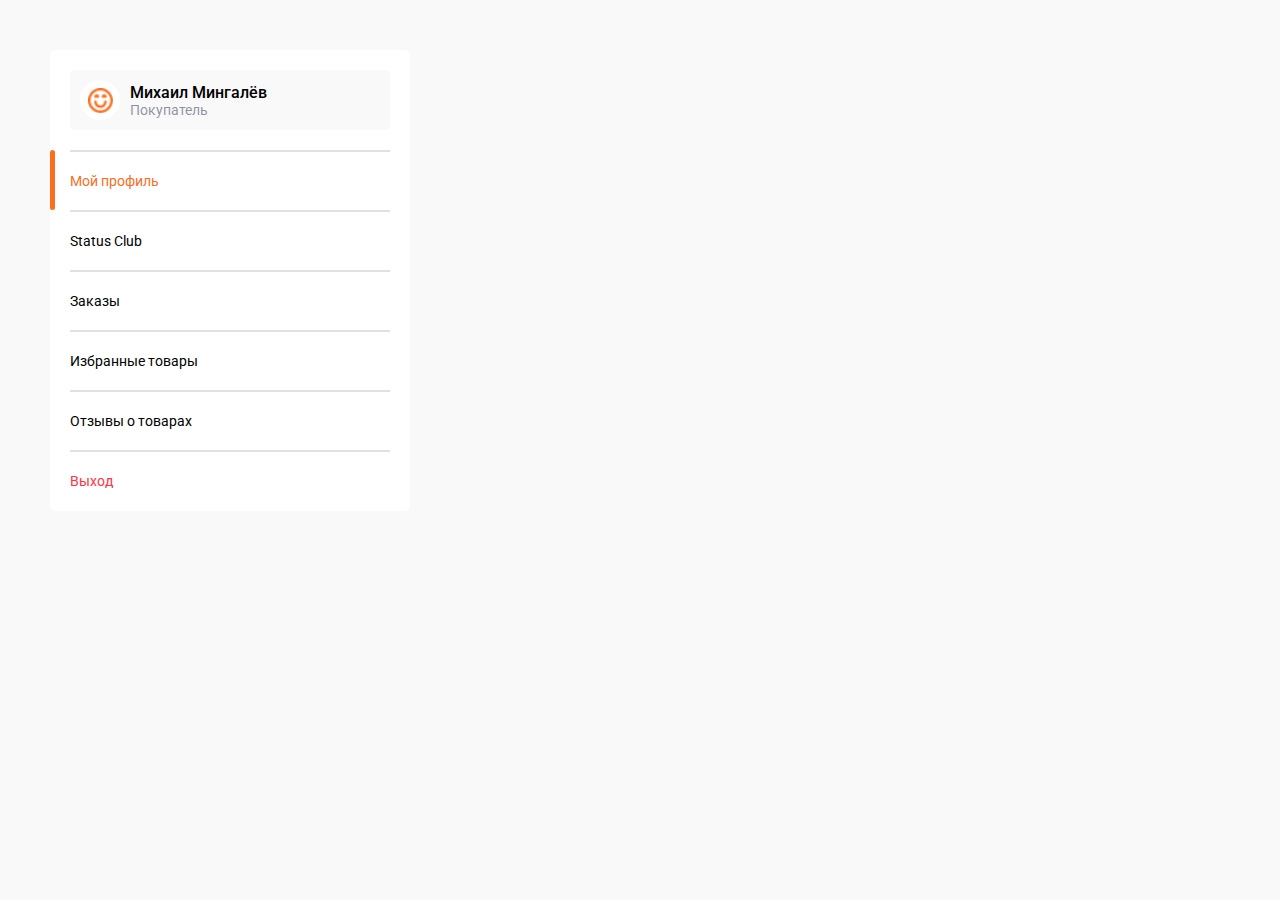
<file: 02_Week_1/2frame/index.html>
<!DOCTYPE html>
<html lang="en">
<head>
    <meta charset="UTF-8">
    <meta name="viewport" content="width=device-width, initial-scale=1.0">
    <link rel="preconnect" href="https://fonts.googleapis.com%22%3E/">
    <link rel="preconnect" href="https://fonts.gstatic.com/" crossorigin>
    <link href="https://fonts.googleapis.com/css2?family=Roboto:ital,wght@0,100;0,300;0,400;0,500;0,700;0,900;1,100;1,300;1,400;1,500;1,700;1,900&display=swap" rel="stylesheet">
    <link rel="stylesheet" href="style.css">
    <title>Document</title>
</head>
<body>
    <section class="mini_vers">
        <div class="mini_name">
            <div class="mini_img_place">
                <img class="mini_img" src="img/Icon.png" alt="img logo">
            </div>
            <div class="mini_akk">
                <p class="mini_fio roboto-medium">Михаил Мингалёв</p>
                <p class="mini_role roboto-regular">Покупатель</p>
            </div>
        </div>
        <div class="mini_flex_button">
            <div class="mini_flex_profile">
                <div class="mini_line"></div>
                <button class="mini_profile roboto-regular">Мой профиль</button>
            </div>
            <button class="mini_button roboto-regular">Status Club</button>
            <button class="mini_button roboto-regular">Заказы</button>
            <button class="mini_button roboto-regular">Избранные товары</button>
            <button class="mini_button roboto-regular">Отзывы о товарах</button>
            <button class="mini_red roboto-regular">Выход</button>
        </div>
    </section>
</body>
</html>
</file>
<file: 02_Week_1/2frame/style.css>
*{
    padding: 0;
    margin: 0;
}

.roboto-thin{
    font-family: "Roboto", sans-serif;
    font-weight: 100;
    font-style: normal;
}
.roboto-light{
    font-family: "Roboto", sans-serif;
    font-weight: 300;
    font-style: normal;
}
.roboto-regular{
    font-family: "Roboto", sans-serif;
    font-weight: 400;
    font-style: normal;
}
.roboto-medium{
    font-family: "Roboto", sans-serif;
    font-weight: 500;
    font-style: normal;
}
.roboto-bold{
    font-family: "Roboto", sans-serif;
    font-weight: 700;
    font-style: normal;
}
.roboto-black{
    font-family: "Roboto", sans-serif;
    font-weight: 900;
    font-style: normal;
}
.roboto-thin-italic{
    font-family: "Roboto", sans-serif;
    font-weight: 100;
    font-style: italic;
}
.roboto-light-italic{
    font-family: "Roboto", sans-serif;
    font-weight: 300;
    font-style: italic;
}
.roboto-regular-italic{
    font-family: "Roboto", sans-serif;
    font-weight: 400;
    font-style: italic;
}
.roboto-medium-italic{
    font-family: "Roboto", sans-serif;
    font-weight: 500;
    font-style: italic;
}
.roboto-bold-italic{
    font-family: "Roboto", sans-serif;
    font-weight: 700;
    font-style: italic;
}
.roboto-black-italic{
    font-family: "Roboto", sans-serif;
    font-weight: 900;
    font-style: italic;
}

body{
    width: 100%;
    height: 100%;
    background: #F9F9FA;
}
.mini_vers{
    margin: 50px 0 0 50px;
    width: 360px;
    height: 441px;
    background: white;
    border-radius: 5px;
    padding-top: 20px;
}
.mini_name{
    width: 320px;
    height: 60px;
    background: #F9F9FA;
    border-radius: 5px;
    display: flex;
    align-items: center;
    font-size: 14px;
    margin:0 20px 20px 20px;
}
.mini_img_place{
    width: 40px;
    height: 40px;
    background: white;
    border-radius: 20px;
    display: flex;
    align-items: center;
    justify-content: center;
    margin: 10px;
}
.mini_img{
    width: 25px;
}
.mini_akk{
    display: flex;
    flex-direction: column;
    justify-content: space-between;
}
.mini_fio{
    font-size: 16px;
}
.mini_role{
    color: #1C294D80;
}
.mini_flex_button{
    display: flex;
    flex-direction: column;
}
.mini_button,.mini_red,.mini_profile{
    width: 320px;
    height: 60px;
    border: 0;
    border-top: 2px solid #2A3D4826;
    margin: 0 20px;
    background: white;
    text-align: left;
    font-size: 14px
}
.mini_profile{
    color: #FC6E1D;
    margin-left: 15px;
}
.mini_red{
    color: #FF3347;
}
.mini_line{
    height: 60px;
    width: 5px;
    background: #FC6E1D;
    border-radius: 5px;
}
.mini_flex_profile{
    display: flex;
}
</file>
